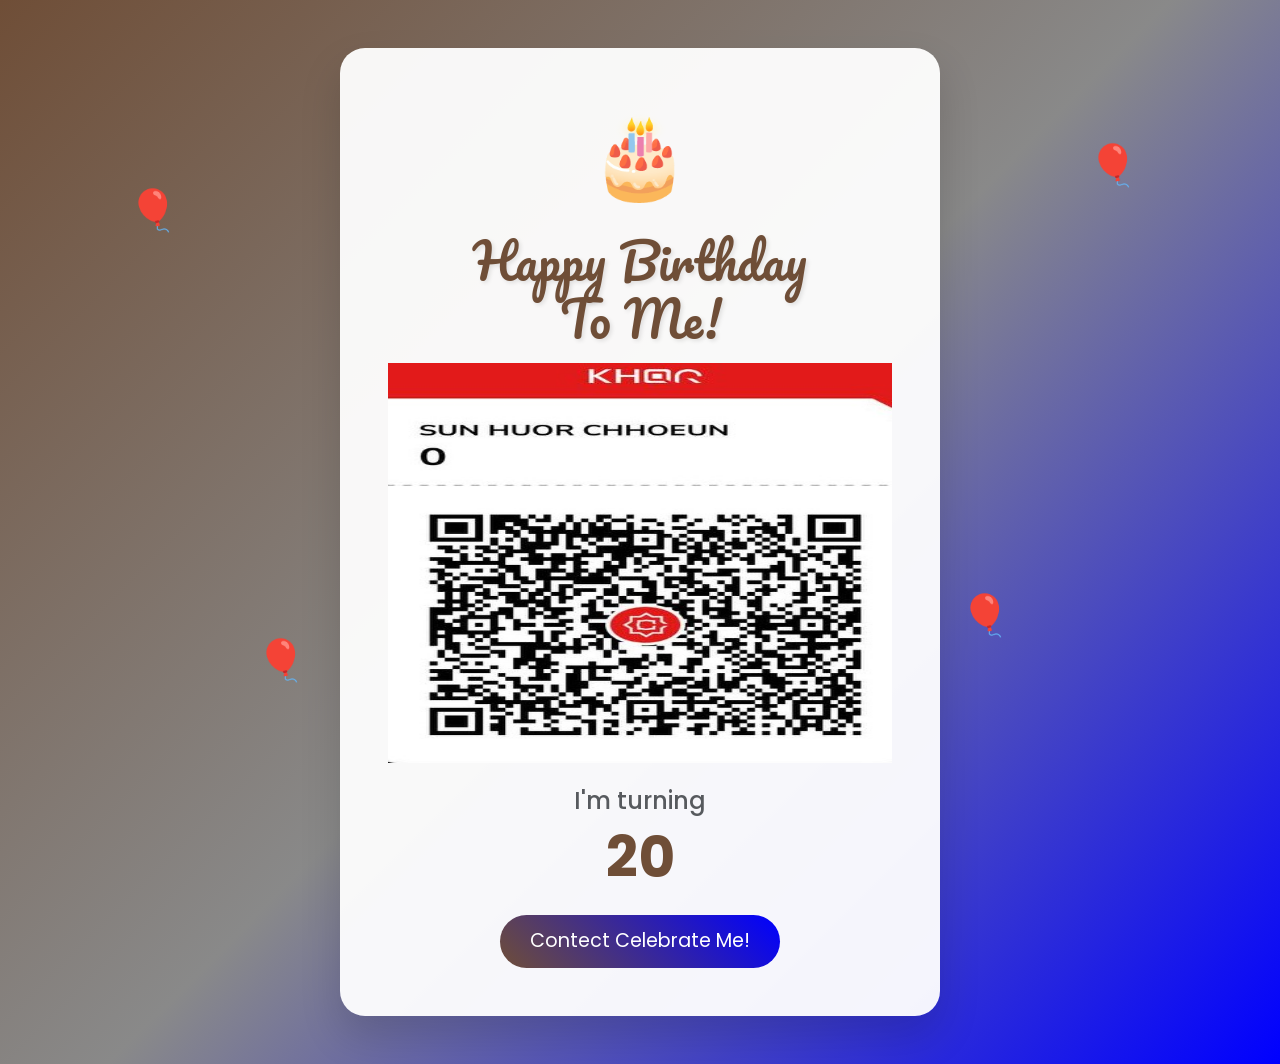
<file: index.html>
<!DOCTYPE html>
<html lang="en">
<head>
  <meta charset="UTF-8">
  <meta name="viewport" content="width=device-width, initial-scale=1.0">
  <title>Happy Birthday To Me! </title>

  <!-- Bootstrap 5 CSS -->
  <link href="https://cdn.jsdelivr.net/npm/bootstrap@5.3.3/dist/css/bootstrap.min.css" rel="stylesheet">

  <!-- Google Fonts -->
  <link href="https://fonts.googleapis.com/css2?family=Pacifico&family=Poppins:wght@400;600;700&display=swap" rel="stylesheet">

  <style>
    body {
      background: linear-gradient(135deg, #6F4E37 0%, #898989 50%, #0000FF 100%);
      min-height: 100vh;
      font-family: 'Poppins', sans-serif;
      overflow-x: hidden;
    }

    .birthday-card {
      background: rgba(255, 255, 255, 0.95);
      border-radius: 25px;
      box-shadow: 0 20px 40px rgba(0, 0, 0, 0.15);
      max-width: 600px;
      margin: 0 auto;
    }

    .title {
      font-family: 'Pacifico', cursive;
      font-size: 3rem;
      color: #6F4E37;
      text-shadow: 2px 2px 4px rgba(0,0,0,0.1);
    }

    .confetti {
      position: fixed;
      width: 12px;
      height: 12px;
      background-color: #f00;
      top: -20px;
      z-index: 999;
      border-radius: 2px;
      animation: fall linear forwards;
    }

    @keyframes fall {
      to {
        transform: translateY(100vh) rotate(720deg);
        opacity: 0;
      }
    }

    .balloon {
      position: absolute;
      font-size: 2.5rem;
      animation: float 4s ease-in-out infinite;
      z-index: 1;
    }

    @keyframes float {
      0%, 100% { transform: translateY(0); }
      50% { transform: translateY(-25px); }
    }

    .btn-wish {
      background: linear-gradient(45deg,#6F4E37 , #0000FF);
      border: none;
      padding: 12px 30px;
      font-size: 1.2rem;
      border-radius: 50px;
      transition: all 0.3s ease;
    }

    .btn-wish:hover {
      transform: scale(1.05);
      box-shadow: 0 8px 20px rgba(255, 77, 109, 0.4);
    }

    .cake {
      font-size: 5rem;
      animation: bounce 1.5s infinite;
    }

    @keyframes bounce {
      0%, 100% { transform: translateY(0); }
      50% { transform: translateY(-15px); }
    }

    .message {
      font-size: 1.25rem;
      color: #555;
      line-height: 1.6;
    }
  </style>
</head>
<body>

  <!-- Floating Balloons -->
  <div class="balloon" style="left: 10%; top: 20%;">🎈</div>
  <div class="balloon" style="left: 85%; top: 15%; animation-delay: 1s;">🎈</div>
  <div class="balloon" style="left: 20%; top: 70%; animation-delay: 2s;">🎈</div>
  <div class="balloon" style="left: 75%; top: 65%; animation-delay: 0.5s;">🎈</div>

  <div class="container py-5">
    <div class="birthday-card p-4 p-md-5 text-center">

      <!-- Cake -->
      <div class="cake mb-3">🎂</div>

      <!-- Title -->
      <h1 class="title mb-3">Happy Birthday<br>To Me!</h1>

      <!-- Message -->
      <p class="message mb-4">
        <img class=" w-100 " style="display: flex; height: 400px;" src="../photo_2026-10-04_03-48-00.jpg" alt="">
      </p>

      <!-- Age Counter (optional - change the year) -->
      <div class="mb-4">
        <h4 class="text-muted">I'm turning</h4>
        <h2 class="display-4 fw-bold " style="color: #6F4E37;" id="age">--</h2>
      </div>

      <!-- Buttons -->
       <a class=" text-decoration-none" href="https://t.me/benzersam">
      <div class="d-grid gap-3 d-sm-flex justify-content-sm-center">
        <button class="btn btn-wish text-white" onclick="startCelebration()">
          Contect Celebrate Me!
        </button>
      </div>
</a>
      <!-- Wish Message -->
      <div id="wishBox" class="mt-4 p-3 bg-light rounded-4 d-none">
        <p id="wishText" class="mb-0 fw-semibold text-danger fs-5"></p>
      </div>

    </div>
  </div>

  <!-- Bootstrap JS -->
  <script src="https://cdn.jsdelivr.net/npm/bootstrap@5.3.3/dist/js/bootstrap.bundle.min.js"></script>

  <script>
    // ===== Change this to your birth year =====
    const birthYear = 2006;   // <-- Edit this year

    // Calculate age
    const currentYear = new Date().getFullYear();
    document.getElementById('age').textContent = currentYear - birthYear;


    function changeMessage() {
      const randomWish = wishes[Math.floor(Math.random() * wishes.length)];
      const wishBox = document.getElementById('wishBox');
      const wishText = document.getElementById('wishText');

      wishText.textContent = randomWish;
      wishBox.classList.remove('d-none');
    }

    // Confetti celebration
    function startCelebration() {
      const colors = ['#ff4d6d', '#ff8fab', '#ffc2d1', '#ffb3c1', '#ff85a1', '#ffd6e0', '#ff9ebb'];
      
      for (let i = 0; i < 80; i++) {
        setTimeout(() => {
          createConfetti(colors[Math.floor(Math.random() * colors.length)]);
        }, i * 30);
      }

      // Also show a random wish
      changeMessage();
    }

    function createConfetti(color) {
      const confetti = document.createElement('div');
      confetti.className = 'confetti';
      confetti.style.left = Math.random() * 100 + 'vw';
      confetti.style.backgroundColor = color;
      confetti.style.animationDuration = (Math.random() * 3 + 2) + 's';
      confetti.style.width = (Math.random() * 10 + 8) + 'px';
      confetti.style.height = confetti.style.width;

      document.body.appendChild(confetti);

      // Remove after animation
      setTimeout(() => {
        confetti.remove();
      }, 5000);
    }

    // Auto start a little confetti on load
    window.addEventListener('load', () => {
      setTimeout(() => {
        for (let i = 0; i < 20; i++) {
          setTimeout(() => createConfetti(['#ff4d6d', '#ff8fab', '#ffc2d1'][i % 3]), i * 100);
        }
      }, 800);
    });
  </script>
</body>
</html>
</file>
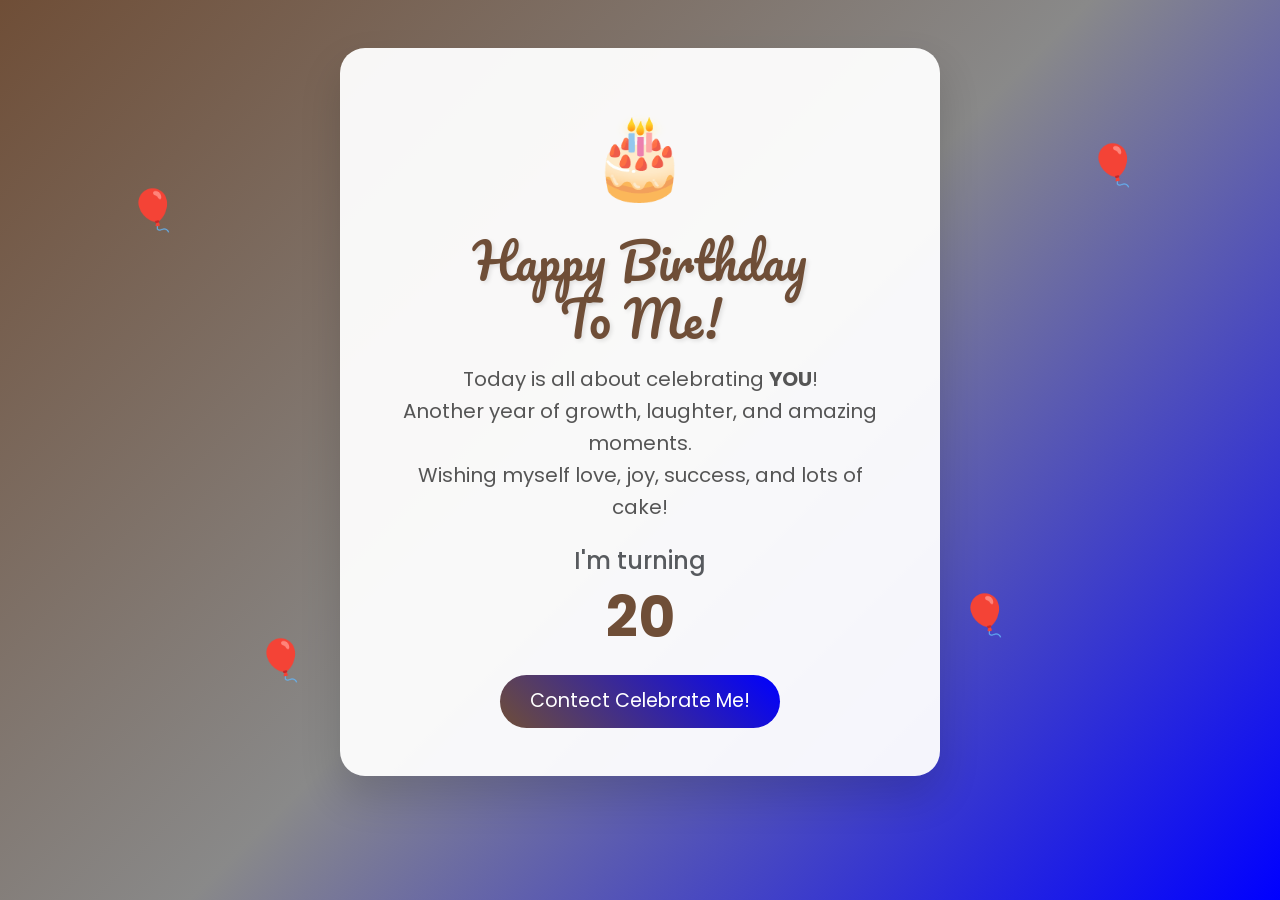
<file: happy.html>
<!DOCTYPE html>
<html lang="en">
<head>
  <meta charset="UTF-8">
  <meta name="viewport" content="width=device-width, initial-scale=1.0">
  <title>Happy Birthday To Me! </title>

  <!-- Bootstrap 5 CSS -->
  <link href="https://cdn.jsdelivr.net/npm/bootstrap@5.3.3/dist/css/bootstrap.min.css" rel="stylesheet">

  <!-- Google Fonts -->
  <link href="https://fonts.googleapis.com/css2?family=Pacifico&family=Poppins:wght@400;600;700&display=swap" rel="stylesheet">

  <style>
    body {
      background: linear-gradient(135deg, #6F4E37 0%, #898989 50%, #0000FF 100%);
      min-height: 100vh;
      font-family: 'Poppins', sans-serif;
      overflow-x: hidden;
    }

    .birthday-card {
      background: rgba(255, 255, 255, 0.95);
      border-radius: 25px;
      box-shadow: 0 20px 40px rgba(0, 0, 0, 0.15);
      max-width: 600px;
      margin: 0 auto;
    }

    .title {
      font-family: 'Pacifico', cursive;
      font-size: 3rem;
      color: #6F4E37;
      text-shadow: 2px 2px 4px rgba(0,0,0,0.1);
    }

    .confetti {
      position: fixed;
      width: 12px;
      height: 12px;
      background-color: #f00;
      top: -20px;
      z-index: 999;
      border-radius: 2px;
      animation: fall linear forwards;
    }

    @keyframes fall {
      to {
        transform: translateY(100vh) rotate(720deg);
        opacity: 0;
      }
    }

    .balloon {
      position: absolute;
      font-size: 2.5rem;
      animation: float 4s ease-in-out infinite;
      z-index: 1;
    }

    @keyframes float {
      0%, 100% { transform: translateY(0); }
      50% { transform: translateY(-25px); }
    }

    .btn-wish {
      background: linear-gradient(45deg,#6F4E37 , #0000FF);
      border: none;
      padding: 12px 30px;
      font-size: 1.2rem;
      border-radius: 50px;
      transition: all 0.3s ease;
    }

    .btn-wish:hover {
      transform: scale(1.05);
      box-shadow: 0 8px 20px rgba(255, 77, 109, 0.4);
    }

    .cake {
      font-size: 5rem;
      animation: bounce 1.5s infinite;
    }

    @keyframes bounce {
      0%, 100% { transform: translateY(0); }
      50% { transform: translateY(-15px); }
    }

    .message {
      font-size: 1.25rem;
      color: #555;
      line-height: 1.6;
    }
  </style>
</head>
<body>

  <!-- Floating Balloons -->
  <div class="balloon" style="left: 10%; top: 20%;">🎈</div>
  <div class="balloon" style="left: 85%; top: 15%; animation-delay: 1s;">🎈</div>
  <div class="balloon" style="left: 20%; top: 70%; animation-delay: 2s;">🎈</div>
  <div class="balloon" style="left: 75%; top: 65%; animation-delay: 0.5s;">🎈</div>

  <div class="container py-5">
    <div class="birthday-card p-4 p-md-5 text-center">

      <!-- Cake -->
      <div class="cake mb-3">🎂</div>

      <!-- Title -->
      <h1 class="title mb-3">Happy Birthday<br>To Me!</h1>

      <!-- Message -->
      <p class="message mb-4">
        Today is all about celebrating <strong>YOU</strong>!<br>
        Another year of growth, laughter, and amazing moments.<br>
        Wishing myself love, joy, success, and lots of cake! 
      </p>

      <!-- Age Counter (optional - change the year) -->
      <div class="mb-4">
        <h4 class="text-muted">I'm turning</h4>
        <h2 class="display-4 fw-bold " style="color: #6F4E37;" id="age">--</h2>
      </div>

      <!-- Buttons -->
       <a class=" text-decoration-none" href="https://t.me/benzersam">
      <div class="d-grid gap-3 d-sm-flex justify-content-sm-center">
        <button class="btn btn-wish text-white" onclick="startCelebration()">
          Contect Celebrate Me!
        </button>
      </div>
</a>
      <!-- Wish Message -->
      <div id="wishBox" class="mt-4 p-3 bg-light rounded-4 d-none">
        <p id="wishText" class="mb-0 fw-semibold text-danger fs-5"></p>
      </div>

    </div>
  </div>

  <!-- Bootstrap JS -->
  <script src="https://cdn.jsdelivr.net/npm/bootstrap@5.3.3/dist/js/bootstrap.bundle.min.js"></script>

  <script>
    // ===== Change this to your birth year =====
    const birthYear = 2006;   // <-- Edit this year

    // Calculate age
    const currentYear = new Date().getFullYear();
    document.getElementById('age').textContent = currentYear - birthYear;

    // Wish messages
    // const wishes = [
    //   "May this year bring you endless happiness and success! ",
    //   "You're amazing — keep shining bright! ",
    //   "Here's to more adventures, laughter, and cake! ",
    //   "Another year wiser and even more fabulous! ",
    //   "Celebrate yourself — you deserve it every single day! ",
    //   "May all your dreams come true this year! ",
    //   "Cheers to you and all the wonderful things ahead! "
    // ];

    function changeMessage() {
      const randomWish = wishes[Math.floor(Math.random() * wishes.length)];
      const wishBox = document.getElementById('wishBox');
      const wishText = document.getElementById('wishText');

      wishText.textContent = randomWish;
      wishBox.classList.remove('d-none');
    }

    // Confetti celebration
    function startCelebration() {
      const colors = ['#ff4d6d', '#ff8fab', '#ffc2d1', '#ffb3c1', '#ff85a1', '#ffd6e0', '#ff9ebb'];
      
      for (let i = 0; i < 80; i++) {
        setTimeout(() => {
          createConfetti(colors[Math.floor(Math.random() * colors.length)]);
        }, i * 30);
      }

      // Also show a random wish
      changeMessage();
    }

    function createConfetti(color) {
      const confetti = document.createElement('div');
      confetti.className = 'confetti';
      confetti.style.left = Math.random() * 100 + 'vw';
      confetti.style.backgroundColor = color;
      confetti.style.animationDuration = (Math.random() * 3 + 2) + 's';
      confetti.style.width = (Math.random() * 10 + 8) + 'px';
      confetti.style.height = confetti.style.width;

      document.body.appendChild(confetti);

      // Remove after animation
      setTimeout(() => {
        confetti.remove();
      }, 5000);
    }

    // Auto start a little confetti on load
    window.addEventListener('load', () => {
      setTimeout(() => {
        for (let i = 0; i < 20; i++) {
          setTimeout(() => createConfetti(['#ff4d6d', '#ff8fab', '#ffc2d1'][i % 3]), i * 100);
        }
      }, 800);
    });
  </script>
</body>
</html>
</file>
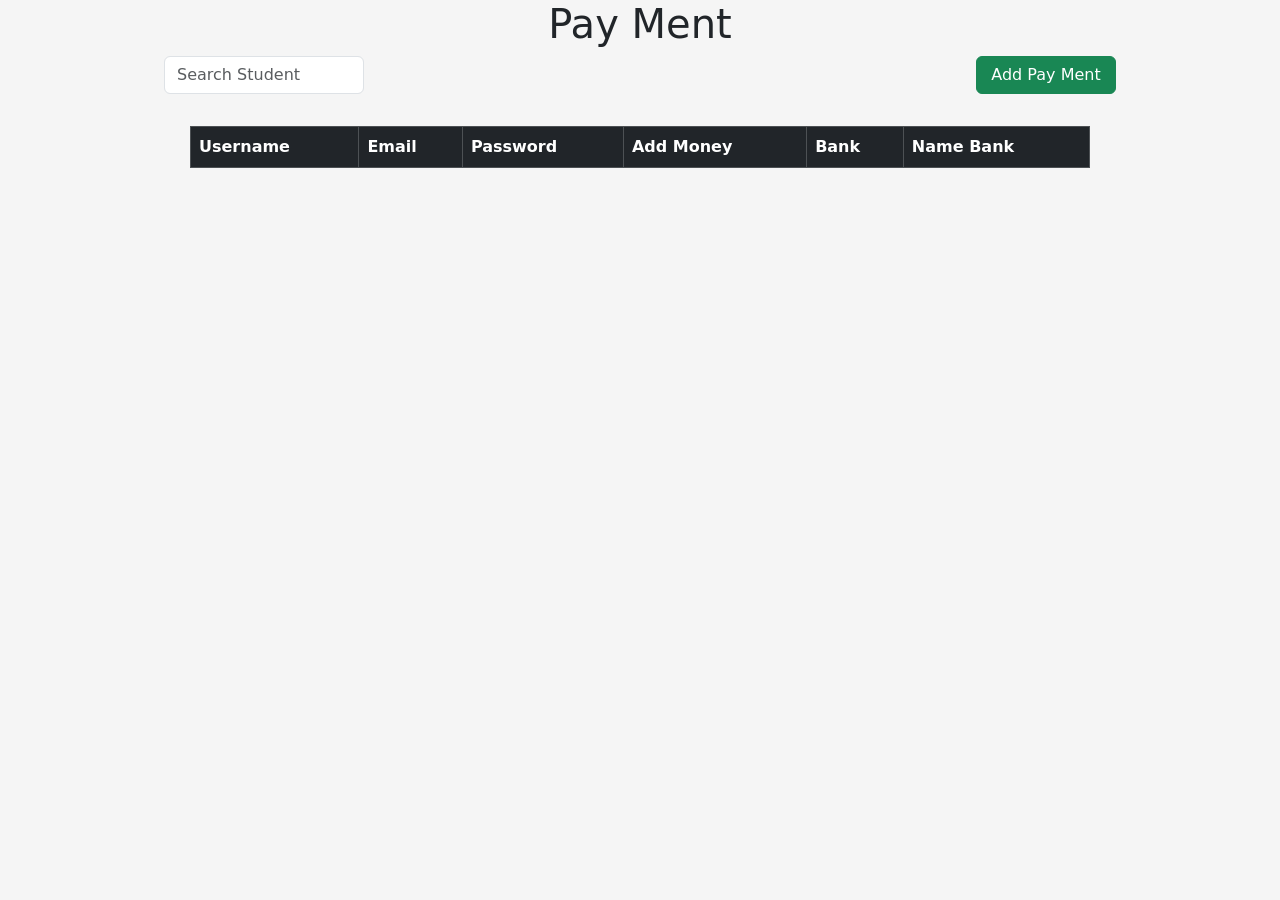
<file: testcode2.html>
<!DOCTYPE html>
<html lang="en">

<head>
    <meta charset="UTF-8">
    <meta name="viewport" content="width=device-width, initial-scale=1.0">

    <title>Document</title>

    <!-- Bootstrap -->
    <link
        href="https://cdn.jsdelivr.net/npm/bootstrap@5.3.8/dist/css/bootstrap.min.css"
        rel="stylesheet">

    <style>
        body {
            background-color: #f5f5f5;
        }

        .forminput {
            width: 350px;
            height: 500px;
            z-index: 10;
        }

        .control-table {
            width: 100%;
            min-height: 100vh;
        }
    </style>
</head>

<body>

    <div class="control d-flex justify-content-center align-items-center"
        style="width: 100%; min-height: 100vh;">

        <div class="control-table d-flex flex-column align-items-center">

            <h1 class="text-center">Pay Ment</h1>

            <!-- Search -->
            <div class="search d-flex justify-content-between mb-3 " style="gap: 68vh;">

                <input
                    class="form-control search"
                    type="text"
                    placeholder="Search Student"
                    style="width: 200px;">

                <button
                    type="button"
                    style="width: 140px;"
                    class="addstudent btn btn-success">
                    Add Pay Ment
                </button>

            </div>

            <!-- Student Table -->
            <table
                class="table table-bordered mt-3"
                style="width: 900px;">

                <thead class="table-dark">

                    <tr>
                        <th>Username</th>
                        <th>Email</th>
                        <th>Password</th>
                        <th>Add Money</th>
                        <th>Bank</th>
                        <th>Name Bank</th>
                    </tr>

                </thead>

                <tbody class="table-data">

                </tbody>

            </table>

        </div>


        <!-- Form -->
        <form
            class="forminput shadow bg-light position-absolute rounded-2 p-3 d-none"
            style="width: 350px; height: 500px;">

            <h5
                style="text-align: center; font-family: 'Segoe UI', Tahoma, Geneva, Verdana, sans-serif;">
                ADD Staff
            </h5>

            <!-- Username -->
            <label class="mt-2">
                Username:
            </label>

            <input
                type="text"
                class="Username form-control mt-2"
                placeholder="Enter Your Name">


            <!-- Gender -->
            <label class="mt-2">
                User Gender:
            </label>

            <select
                class="form-select"
                name="gender"
                id="gender">

                <option value="" selected disabled>
                    Select Your Gender
                </option>

                <option value="Male">
                    Male
                </option>

                <option value="Female">
                    Female
                </option>

            </select>


            <!-- Phone -->
            <label class="mt-2">
                User Phone Number:
            </label>

            <input
                type="text"
                class="PhoneNumber form-control mt-2"
                placeholder="Enter Your Phone Number">


            <!-- Email -->
            <label class="mt-2">
                Email:
            </label>

            <input
                type="text"
                class="Email form-control mt-2"
                placeholder="Enter Your Email">


            <!-- Password -->
            <label class="mt-2">
                User Password:
            </label>

            <input
                type="password"
                class="Password form-control mt-2"
                placeholder="Enter Your Password">


            <!-- Buttons -->
            <div class="d-flex justify-content-end gap-2 mt-3">

                <button
                    type="button"
                    class="btn btn-secondary"
                    onclick="closeform()">
                    Cancel
                </button>

                <button
                    type="submit"
                    class="btn btn-primary">
                    Save
                </button>

            </div>

        </form>

    </div>


    <script>

        // ==============================
        // SELECT ELEMENTS
        // ==============================

        const addStudent =
            document.querySelector('.addstudent');

        const forminput =
            document.querySelector('.forminput');

        const Username =
            document.querySelector('.Username');

        const gender =
            document.getElementById('gender');

        const Phonenumber =
            document.querySelector('.PhoneNumber');

        const Email =
            document.querySelector('.Email');

        const Password =
            document.querySelector('.Password');

        const tableData =
            document.querySelector('.table-data');

        const searchInput =
            document.querySelector('.search input');


        // Row ដែលកំពុង Update
        let updateRow = null;


        // ==============================
        // SHOW FORM
        // ==============================

        addStudent.addEventListener('click', () => {

            forminput.classList.remove('d-none');

            // បើ Add ថ្មី
            updateRow = null;

            // Clear Form
            forminput.reset();

        });


        // ==============================
        // ADD + UPDATE
        // ==============================

        forminput.addEventListener('submit', (e) => {

            e.preventDefault();


            // ==============================
            // CHECK INPUT
            // ==============================

            if (
                Username.value.trim() === "" ||
                Email.value.trim() === "" ||
                Password.value.trim() === "" ||
                Phonenumber.value.trim() === "" ||
                gender.value === ""
            ) {

                alert("Please fill in all fields!");

                return;
            }


            // ==============================
            // UPDATE
            // ==============================

            if (updateRow !== null) {

                updateRow.children[0].textContent =
                    Username.value;

                updateRow.children[1].textContent =
                    Email.value;

                updateRow.children[2].textContent =
                    Password.value;

                updateRow.children[3].textContent =
                    Phonenumber.value;

                updateRow.children[4].textContent =
                    gender.value;


                // បញ្ចប់ Update
                updateRow = null;

                alert("Student updated successfully!");

            }


            // ==============================
            // ADD NEW STUDENT
            // ==============================

            else {

                const row = document.createElement('tr');

                row.innerHTML = `

                    <td>${Username.value}</td>

                    <td>${Email.value}</td>

                    <td>${Password.value}</td>

                    <td>${Phonenumber.value}</td>

                    <td>${gender.value}</td>

                    <td class="d-flex gap-2">

                        <button
                            type="button"
                            class="btn btn-warning update-btn">
                            Update
                        </button>

                        <button
                            type="button"
                            class="btn btn-danger delete-btn">
                            Delete
                        </button>

                    </td>

                `;


                tableData.appendChild(row);

                alert("Student added successfully!");

            }


            // Hide Form
            forminput.classList.add('d-none');

            // Clear Form
            forminput.reset();

        });


        // ==============================
        // UPDATE BUTTON
        // ==============================

        tableData.addEventListener('click', (e) => {

            // Check Update button
            if (e.target.classList.contains('update-btn')) {

                // រក Row
                updateRow =
                    e.target.closest('tr');


                // យក Data ពី Table
                Username.value =
                    updateRow.children[0].textContent;

                Email.value =
                    updateRow.children[1].textContent;

                Password.value =
                    updateRow.children[2].textContent;

                Phonenumber.value =
                    updateRow.children[3].textContent;

                gender.value =
                    updateRow.children[4].textContent;


                // បង្ហាញ Form
                forminput.classList.remove('d-none');

            }


            // ==============================
            // DELETE BUTTON
            // ==============================

            if (e.target.classList.contains('delete-btn')) {

                const row =
                    e.target.closest('tr');

                row.remove();

            }

        });


        // ==============================
        // SEARCH
        // ==============================

        searchInput.addEventListener('input', () => {

            const inputValue =
                searchInput.value.toLowerCase();


            const rows =
                tableData.querySelectorAll('tr');


            rows.forEach((row) => {

                const username =
                    row.children[0]
                        .textContent
                        .toLowerCase();


                if (username.includes(inputValue)) {

                    row.classList.remove('d-none');

                } else {

                    row.classList.add('d-none');

                }

            });

        });


        // ==============================
        // CLOSE FORM
        // ==============================

        function closeform() {

            forminput.classList.add('d-none');

            updateRow = null;

            forminput.reset();

        }

    </script>

</body>

</html>
</file>
